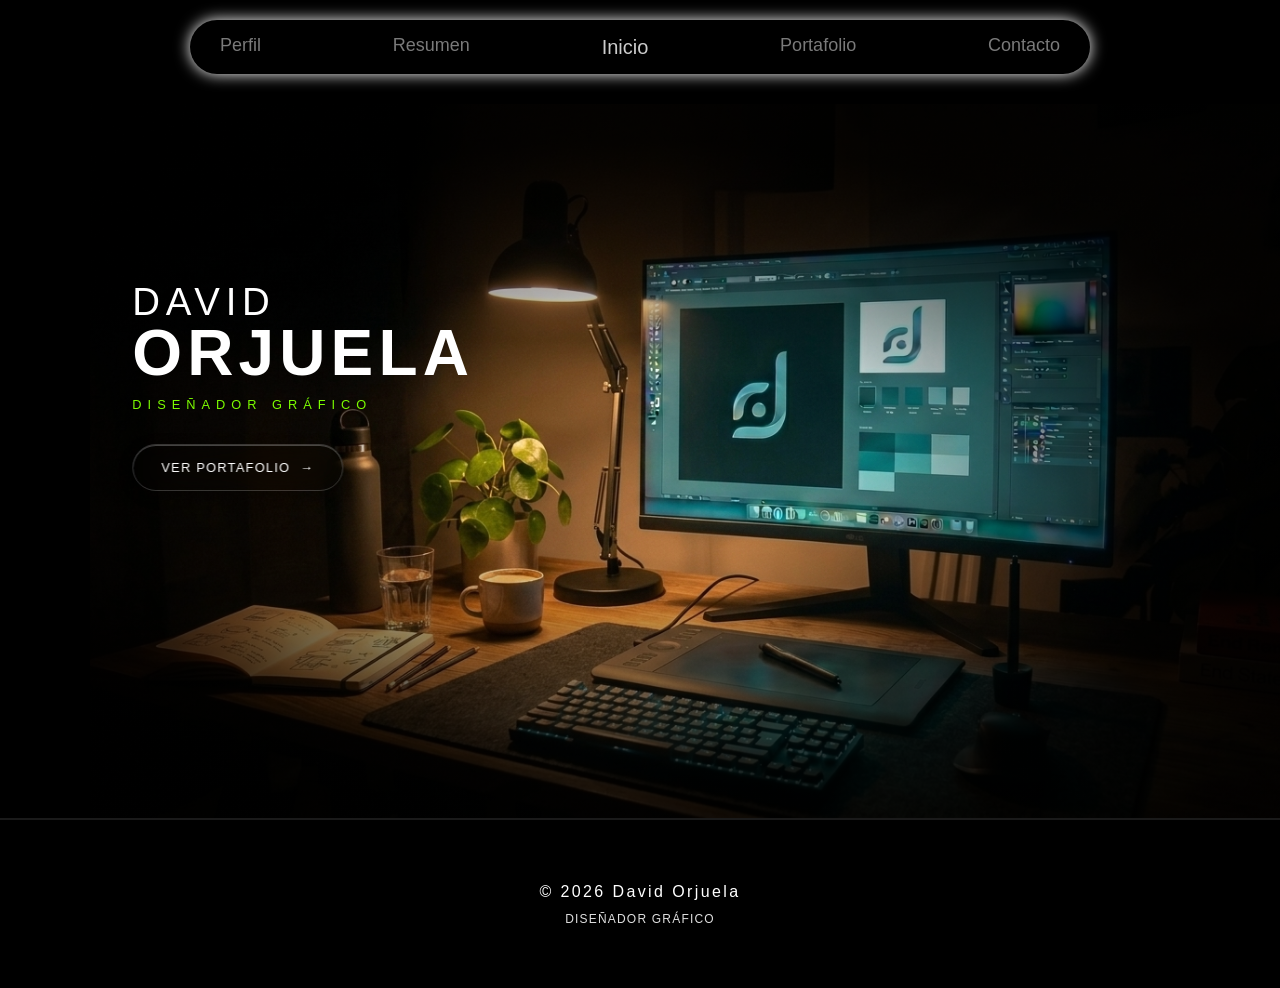
<file: index.html>
<!DOCTYPE html>
<html lang="es">
  <head>
    <meta charset="UTF-8">
    <meta name="viewport" content="width=device-width, initial-scale=1.0">
    <title>David Orjuela — Diseñador Gráfico</title>
    <!-- Bootstrap (solo base responsive) -->
    <link href="https://cdn.jsdelivr.net/npm/bootstrap@5.3.3/dist/css/bootstrap.min.css" rel="stylesheet">
    <!-- CSS propio -->
    <link rel="stylesheet" href="./css/styles.css">
  </head>
  <body>
  <!--
  page-wrapper: flex column + min-height 100vh
  Esto hace que el footer siempre esté debajo de main
  y se mueva junto con la imagen al hacer responsive,
  sin dejar espacio muerto fijo entre los dos.
  -->
    <div class="page-wrapper">
    <!-- ① NAVBAR — SIN CAMBIOS -->
  <header class="nav-wrapper">
    <nav class="nav-pill">
      <button class="hamburger" id="hamburger" aria-label="Abrir menú" aria-expanded="false">
        <span></span>
        <span></span>
        <span></span>
      </button>
        <div class="nav-items" id="nav-items">
          <a href="./page/perfil.html">Perfil</a>
          <a href="./page/resumen.html">Resumen</a>
          <a href="#" class="active">Inicio</a>
          <a href="./page/portafolio.html">Portafolio</a>
          <a href="./page/contacto.html">Contacto</a>
        </div>
    </nav>
  </header>
  <!-- ② HERO -->
  <main>
    <section class="hero">
      <div class="hero-text">
        <h1>DAVID<span>ORJUELA</span></h1>
        <p>Diseñador Gráfico</p>
        <a href="./page/portafolio.html" class="hero-btn">Ver Portafolio</a>
      </div>
      <div class="hero-img-wrap">
        <img src="./medios/inicio/image banner 1.png" alt="Escritorio de diseñador con monitor mostrando el logo de David Orjuela" />
        <div class="hero-overlay" aria-hidden="true"></div>
      </div>
    </section>
  </main>
  <!-- ③ FOOTER — SIN CAMBIOS en el marcado, solo ajuste CSS -->
  <footer class="footer">
    <p class="footer-nombre">© 2026 David Orjuela</p>
    <p class="footer-rol">Diseñador Gráfico</p>
  </footer>
  </div>
    <script src="./js/scripts.js"></script>
  </body>
</html>
</file>
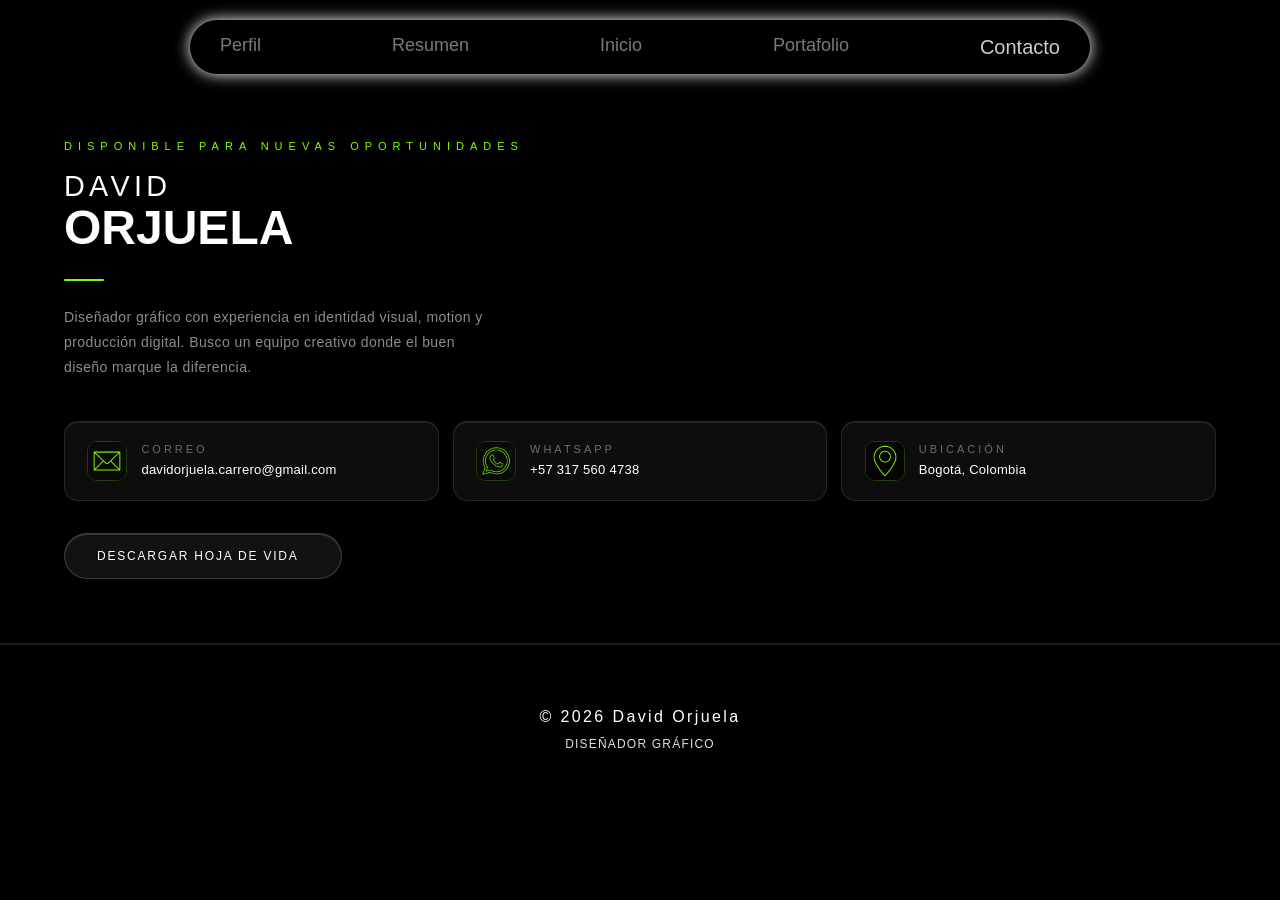
<file: page/contacto.html>
<!DOCTYPE html>
<html lang="es">
  <head>
    <meta charset="UTF-8">
    <meta name="viewport" content="width=device-width, initial-scale=1.0">
    <title>Navbar Creativo</title>
    <!-- Bootstrap (solo base responsive) -->
    <link href="https://cdn.jsdelivr.net/npm/bootstrap@5.3.3/dist/css/bootstrap.min.css" rel="stylesheet">
    <!-- CSS propio -->
    <link rel="stylesheet" href="../css/styles.css">
  </head>
  <body>
  <!-- NAVBAR FLOTANTE -->
  <header class="nav-wrapper">
    <nav class="nav-pill">
      <button class="hamburger" id="hamburger" aria-label="Abrir menú" aria-expanded="false">
        <span></span>
        <span></span>
        <span></span>
      </button>
      <div class="nav-items" id="nav-items">
        <a href="./perfil.html">Perfil</a>
        <a href="./resumen.html">Resumen</a>
        <a href="../index.html">Inicio</a>
        <a href="./portafolio.html">Portafolio</a>
        <a href="#" class="active">Contacto</a>
      </div>  
    </nav>
  </header>
  <main> 
    <section class="contacto">
      <p class="contacto-tag">Disponible para nuevas oportunidades</p>
      <h1 class="contacto-titulo">
      <span>DAVID</span>
      ORJUELA
      </h1>
      <div class="contacto-divider"></div>
        <p class="contacto-desc">
          Diseñador gráfico con experiencia en identidad visual, motion y producción digital.
          Busco un equipo creativo donde el buen diseño marque la diferencia.
        </p>
      <div class="contacto-grid">
      <div class="contacto-card">
        <div class="card-icon"><img src="../medios/contacto/mail.png" alt="correo" /></div>
          <div class="card-info">
            <p>Correo</p>
            <a href="https://mail.google.com/mail/?view=cm&to=davidorjuela.carrero@gmail.com&su=Oportunidad%20laboral" target="_blank">davidorjuela.carrero@gmail.com</a>
          </div>
        </div>
        <div class="contacto-card">
        <div class="card-icon"><img src="../medios/contacto/whatsapp.png" alt="correo" /></div>
        <div class="card-info">
          <p>WhatsApp</p>
          <a href="https://wa.me/573175604738" target="_blank">+57 317 560 4738</a>
        </div>
        </div>
        <div class="contacto-card">
        <div class="card-icon"><img src="../medios/contacto/maps.png" alt="correo" /></div>
        <div class="card-info">
          <p>Ubicación</p>
          <a href="#">Bogotá, Colombia</a>
        </div>
        </div>
        </div>
      <a class="contacto-btn" href="./medios/cv-david-orjuela.pdf" download>
        Descargar hoja de vida <i class="ti ti-download" aria-hidden="true"></i>
      </a>
    </section>
  </main>
  <div>
  <footer class="footer">
    <p class="footer-nombre">© 2026 David Orjuela</p>
    <p class="footer-rol">Diseñador Gráfico</p>
  </footer>
  </div>
  <script src="../js/scripts.js"></script>
  </body>
</html>
</file>
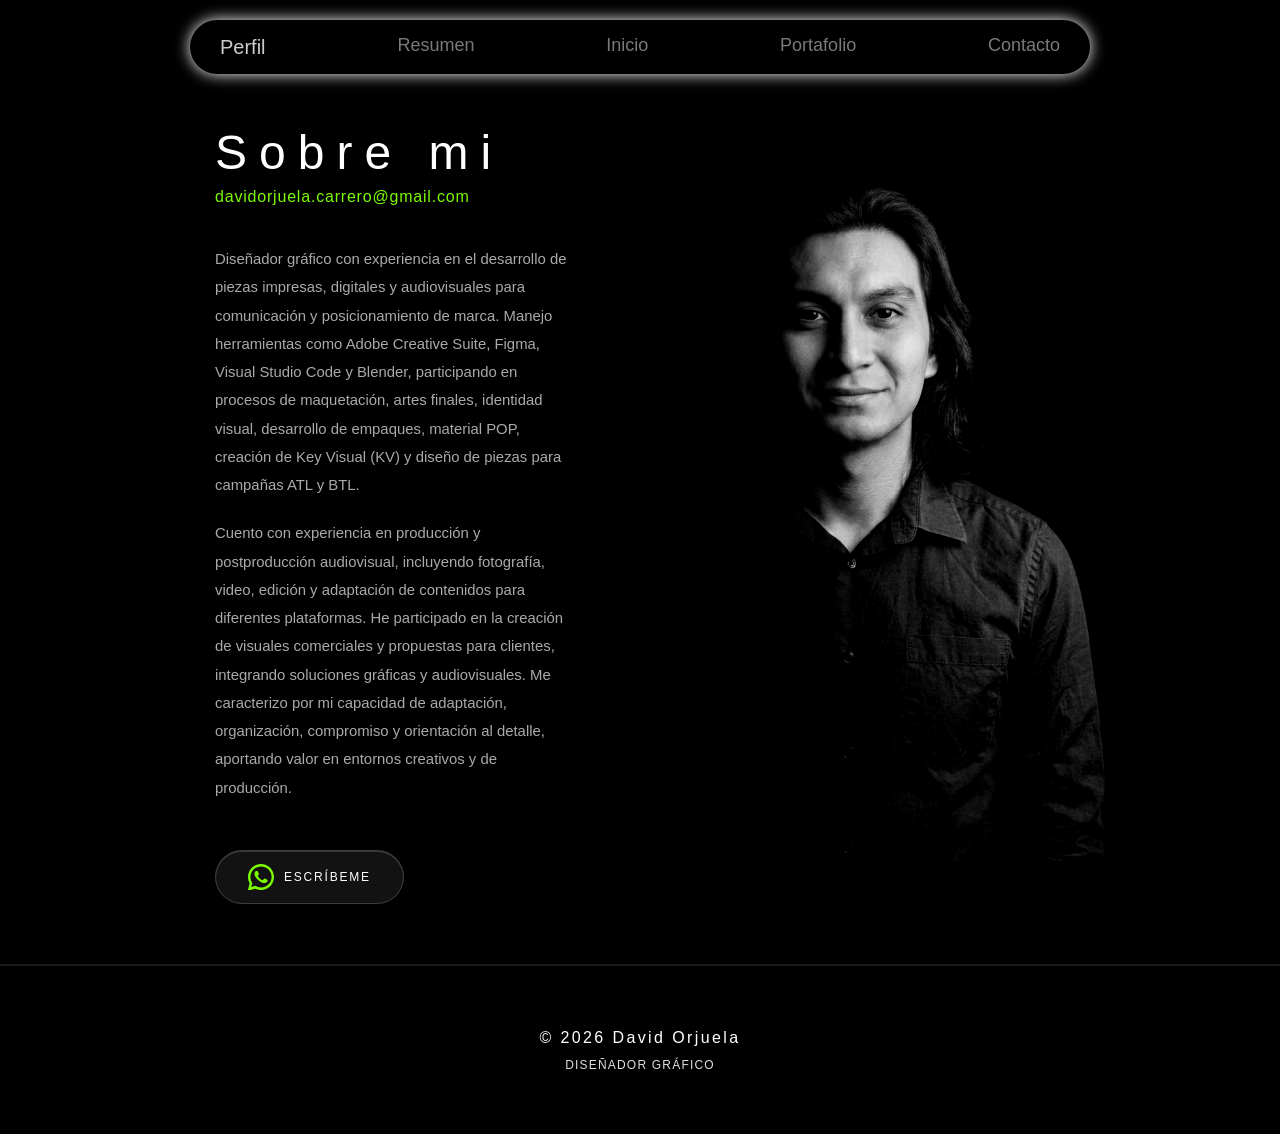
<file: page/perfil.html>
<!DOCTYPE html>
<html lang="es">
  <head>
    <meta charset="UTF-8">
    <meta name="viewport" content="width=device-width, initial-scale=1.0">
    <title>Navbar Creativo</title>
    <!-- Bootstrap (solo base responsive) -->
    <link href="https://cdn.jsdelivr.net/npm/bootstrap@5.3.3/dist/css/bootstrap.min.css" rel="stylesheet">
    <!-- CSS propio -->
    <link rel="stylesheet" href="../css/styles.css">
  </head>
  <body>
  <!-- NAVBAR FLOTANTE -->
  <header class="nav-wrapper">
    <nav class="nav-pill"> 
      <button class="hamburger" id="hamburger" aria-label="Abrir menú" aria-expanded="false">
        <span></span>
        <span></span>
        <span></span>
      </button>
        <div class="nav-items" id="nav-items">
          <a href="#" class="active">Perfil</a>
          <a href="./resumen.html">Resumen</a>
          <a href="../index.html">Inicio</a>
          <a href="./portafolio.html">Portafolio</a>
          <a href="./contacto.html">Contacto</a>
        </div>  
    </nav>
  </header>
  <main>
  <!-- ABOUT -->
    <section class="about-section">
      <div class="about-block">
      <!-- TEXTO izquierda -->
        <div class="about-text">
          <h2 class="about-label">Sobre mi</h2>
          <p class="about-email">davidorjuela.carrero@gmail.com</p>
        <div class="about-bio">
        <p>
          Diseñador gráfico con experiencia en el desarrollo
          de piezas impresas, digitales y audiovisuales para
          comunicación y posicionamiento de marca. Manejo
          herramientas como Adobe Creative Suite, Figma,
          Visual Studio Code y Blender, participando en procesos
          de maquetación, artes finales, identidad visual,
          desarrollo de empaques, material POP, creación
          de Key Visual (KV) y diseño de piezas para campañas ATL y BTL.
        </p>
        <p>
          Cuento con experiencia en producción y postproducción audiovisual,
          incluyendo fotografía, video, edición y adaptación de contenidos
          para diferentes plataformas. He participado en la creación
          de visuales comerciales y propuestas para clientes, integrando
          soluciones gráficas y audiovisuales. Me caracterizo por mi capacidad
          de adaptación, organización, compromiso y orientación al detalle,
          aportando valor en entornos creativos y de producción.
        </p>
      </div>
      <!-- FOOTER BOTÓN WHATSAPP -->
      <div class="wa-boton">
        <a href="https://wa.me/573175604738" target="_blank" class="wa-btn">
          <svg xmlns="http://www.w3.org/2000/svg" viewBox="0 0 24 24" fill="currentColor">
            <path d="M17.472 14.382c-.297-.149-1.758-.867-2.03-.967-.273-.099-.471-.148-.67.15-.197.297-.767.966-.94 1.164-.173.199-.347.223-.644.075-.297-.15-1.255-.463-2.39-1.475-.883-.788-1.48-1.761-1.653-2.059-.173-.297-.018-.458.13-.606.134-.133.298-.347.446-.52.149-.174.198-.298.298-.497.099-.198.05-.371-.025-.52-.075-.149-.669-1.612-.916-2.207-.242-.579-.487-.5-.669-.51-.173-.008-.371-.01-.57-.01-.198 0-.52.074-.792.372-.272.297-1.04 1.016-1.04 2.479 0 1.462 1.065 2.875 1.213 3.074.149.198 2.096 3.2 5.077 4.487.709.306 1.262.489 1.694.625.712.227 1.36.195 1.871.118.571-.085 1.758-.719 2.006-1.413.248-.694.248-1.289.173-1.413-.074-.124-.272-.198-.57-.347z"/>
            <path d="M12 0C5.373 0 0 5.373 0 12c0 2.117.554 4.103 1.523 5.824L.057 23.428a.75.75 0 00.921.921l5.604-1.466A11.945 11.945 0 0012 24c6.627 0 12-5.373 12-12S18.627 0 12 0zm0 21.75a9.75 9.75 0 01-4.964-1.36l-.356-.214-3.688.966.983-3.588-.233-.37A9.75 9.75 0 1112 21.75z"/>
          </svg>
          <span>Escríbeme</span>
        </a>
      </div>
      </div>
      <!-- FOTO derecha -->
      <div class="about-photo">
        <img src="../medios/perfil/david.png" alt="Foto de perfil" />
      </div>
    </section>
  </main>
    </div>
      <footer class="footer">
        <p class="footer-nombre">© 2026 David Orjuela</p>
        <p class="footer-rol">Diseñador Gráfico</p>
      </footer>
    </div>
    <script src="../js/scripts.js"></script>
  </body>
</html>
</file>
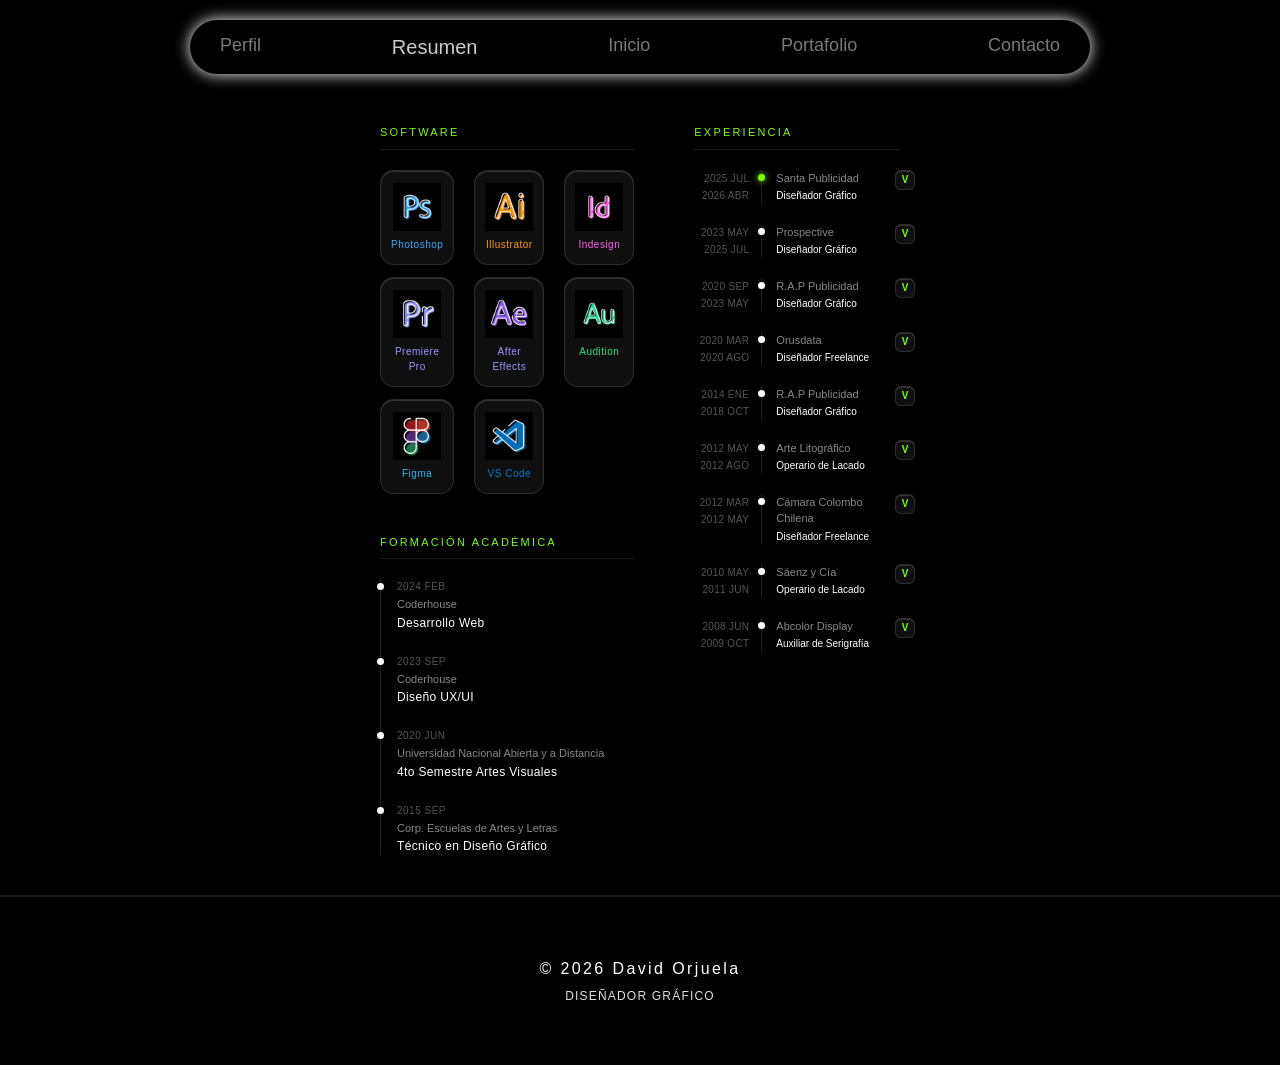
<file: page/resumen.html>
<!DOCTYPE html>
<html lang="es">
  <head>
    <meta charset="UTF-8">
    <meta name="viewport" content="width=device-width, initial-scale=1.0">
    <title>Navbar Creativo</title>
    <!-- Bootstrap (solo base responsive) -->
    <link href="https://cdn.jsdelivr.net/npm/bootstrap@5.3.3/dist/css/bootstrap.min.css" rel="stylesheet">
    <!-- CSS propio -->
    <link rel="stylesheet" href="../css/styles.css">
  </head>
  <body>
  <!-- NAVBAR FLOTANTE -->
  <header class="nav-wrapper">
    <nav class="nav-pill"> 
      <button class="hamburger" id="hamburger" aria-label="Abrir menú" aria-expanded="false">
        <span></span>
        <span></span>
        <span></span>
      </button>
        <div class="nav-items" id="nav-items">
          <a href="./perfil.html">Perfil</a>
          <a href="#"class="active">Resumen</a>
          <a href="../index.html">Inicio</a>
          <a href="./portafolio.html">Portafolio</a>
          <a href="./contacto.html">Contacto</a>
        </div>  
    </nav>
  </header>
  <main>
  <!-- SECCIÓN RESUMEN -->
    <section class="resumen-section">
      <div class="resumen-block">
      <!-- COLUMNA 1 -->
        <div class="col-izq">
        <!-- SOFTWARE -->
          <div class="bloque">
            <p class="sec-title">Software</p>
          <div class="sw-grid">
          <div class="sw-icon">
            <img src="../medios/resumen/ps.png" alt="Photoshop" />
            <span class="sw-ps">Photoshop</span>
          </div>
          <div class="sw-icon">
            <img src="../medios/resumen/ai.png" alt="Illustrator" />
            <span class="sw-ai">Illustrator</span>
          </div>
          <div class="sw-icon">
            <img src="../medios/resumen/id.png" alt="InDesign" />
            <span class="sw-id">Indesign</span>
          </div>
          <div class="sw-icon">
            <img src="../medios/resumen/pr.png" alt="Premiere" />
            <span class="sw-pr">Premiere Pro</span>
          </div>
          <div class="sw-icon">
            <img src="../medios/resumen/ae.png" alt="After Effects" />
            <span class="sw-pr">After Effects</span>
          </div>
          <div class="sw-icon">
            <img src="../medios/resumen/au.png" alt="Audition" />
            <span class="sw-au">Audition</span>
          </div>
          <div class="sw-icon">
            <img src="../medios/resumen/figma.png" alt="Figma" />
            <span class="sw-fg">Figma</span>
          </div>
          <div class="sw-icon">
            <img src="../medios/resumen/vs.png" alt="Visual Studio Code" />
            <span class="sw-vs">VS Code</span>
          </div>
        </div>
      </div>
      <!-- FORMACIÓN -->
      <div class="bloque">
        <p class="sec-title">Formación académica</p>
        <div class="timeline">
          <div class="tl-item">
            <div class="tl-dot"></div>
            <p class="tl-date">2024 FEB</p>
            <p class="tl-place">Coderhouse</p>
            <p class="tl-role">Desarrollo Web</p>
          </div>
          <div class="tl-item">
            <div class="tl-dot"></div>
            <p class="tl-date">2023 SEP</p>
            <p class="tl-place">Coderhouse</p>
            <p class="tl-role">Diseño UX/UI</p>
          </div>
          <div class="tl-item">
            <div class="tl-dot"></div>
            <p class="tl-date">2020 JUN</p>
            <p class="tl-place">Universidad Nacional Abierta y a Distancia</p>
            <p class="tl-role">4to Semestre Artes Visuales</p>
          </div>
          <div class="tl-item">
            <div class="tl-dot"></div>
            <p class="tl-date">2015 SEP</p>
            <p class="tl-place">Corp. Escuelas de Artes y Letras</p>
            <p class="tl-role">Técnico en Diseño Gráfico</p>
          </div>
          </div>
        </div>
      </div>
      <!-- COLUMNA 2 -->
      <div class="col-der">
        <p class="sec-title">Experiencia</p>
      <div class="exp-item exp-actual">
        <div class="exp-dates">
          <span>2025 JUL</span>
          <span>2026 ABR</span>
        </div>
        <div class="exp-info">
          <div class="exp-dot"></div>
          <p class="exp-company">Santa Publicidad</p>
          <p class="exp-role">Diseñador Gráfico</p>
          <button class="exp-toggle" aria-expanded="false">V</button>
          <p class="exp-desc">Desarrollo de propuestas visuales en 3D para campañas, eventos y presentación de productos, así como creación y edición de contenido audiovisual. Diseño de piezas gráficas digitales e impresas, preparación de artes finales para producción y adaptación de materiales a diferentes formatos y canales de comunicación, garantizando calidad visual, viabilidad técnica y coherencia con la identidad de marca.</p>
        </div>
      </div>
      <div class="exp-item">
        <div class="exp-dates">
          <span>2023 MAY</span>
          <span>2025 JUL</span>
        </div>
        <div class="exp-info">
          <div class="exp-dot"></div>
          <p class="exp-company">Prospective</p>
          <p class="exp-role">Diseñador Gráfico</p>
          <button class="exp-toggle" aria-expanded="false">V</button>
          <p class="exp-desc">Desarrollo de piezas gráficas digitales estáticas y contenido audiovisual publicitario (ADS) para campañas en redes sociales, orientadas a la promoción de productos y fortalecimiento de marca en mercados de Perú, Colombia y Panamá. Creación y desarrollo de conceptos visuales (Key Visual - KV) para campañas, lanzamientos y acciones de comunicación, asegurando una identidad gráfica sólida y consistente. Adaptación de contenidos para diferentes formatos y plataformas digitales, garantizando coherencia visual, cumplimiento de lineamientos de marca y optimización del impacto comunicacional en entornos digitales.</p>
        </div>
      </div>
      <div class="exp-item">
        <div class="exp-dates">
          <span>2020 SEP</span>
          <span>2023 MAY</span>
        </div>
        <div class="exp-info">
          <div class="exp-dot"></div>
          <p class="exp-company">R.A.P Publicidad</p>
          <p class="exp-role">Diseñador Gráfico</p>
          <button class="exp-toggle" aria-expanded="false">V</button>
          <p class="exp-desc">Producción y postproducción de material audiovisual para eventos corporativos, comerciales y de marca, incluyendo edición de video, corrección de color, montaje y adaptación de contenidos para diferentes formatos. Desarrollo de piezas gráficas impresas y digitales alineadas con los objetivos de comunicación de cada proyecto, así como creación y desarrollo de conceptos visuales (Key Visual) para eventos, activaciones y acciones BTL, garantizando coherencia gráfica, impacto visual y fortalecimiento de la identidad de marca en todos los puntos de contacto.</p>
        </div>
      </div>
      <div class="exp-item">
        <div class="exp-dates">
          <span>2020 MAR</span>
          <span>2020 AGO</span>
        </div>
        <div class="exp-info">
          <div class="exp-dot"></div>
          <p class="exp-company">Orusdata</p>
          <p class="exp-role">Diseñador Freelance</p>
          <button class="exp-toggle" aria-expanded="false">V</button>
          <p class="exp-desc">Desarrollo de piezas gráficas digitales e impresas orientadas a la promoción y venta de productos, fortaleciendo la comunicación visual y el posicionamiento de marca.</p>
        </div>
      </div>
      <div class="exp-item">
        <div class="exp-dates">
          <span>2014 ENE</span>
          <span>2018 OCT</span>
        </div>
        <div class="exp-info">
          <div class="exp-dot"></div>
          <p class="exp-company">R.A.P Publicidad</p>
          <p class="exp-role">Diseñador Gráfico</p>
          <button class="exp-toggle" aria-expanded="false">V</button>
          <p class="exp-desc">Maquetación y adaptación de material impreso para almacenes de cadena, garantizando el cumplimiento de lineamientos de marca y requerimientos de producción. Desarrollo de packaging para productos, desde la conceptualización gráfica hasta el arte final, así como diseño de piezas publicitarias para campañas ATL y BTL orientadas a fortalecer la visibilidad, comunicación y posicionamiento de marca en diferentes canales.</p>
        </div>
      </div>
      <div class="exp-item">
        <div class="exp-dates">
          <span>2012 MAY</span>
          <span>2012 AGO</span>
        </div>
        <div class="exp-info">
          <div class="exp-dot"></div>
          <p class="exp-company">Arte Litográfico</p>
          <p class="exp-role">Operario de Lacado</p>
          <button class="exp-toggle" aria-expanded="false">V</button>
          <p class="exp-desc">Operario de barnizado UV total y parcial con experiencia en la aplicación de acabados sobre diversos sustratos y gramajes, garantizando calidad, uniformidad y óptimo desempeño en producción gráfica.</p>
        </div>
      </div>
      <div class="exp-item">
        <div class="exp-dates">
          <span>2012 MAR</span>
          <span>2012 MAY</span>
        </div>
        <div class="exp-info">
          <div class="exp-dot"></div>
          <p class="exp-company">Cámara Colombo Chilena</p>
          <p class="exp-role">Diseñador Freelance</p>
          <button class="exp-toggle" aria-expanded="false">V</button>
          <p class="exp-desc">Desarrollo de material POP y piezas impresas para eventos corporativos y reuniones de negocio, asegurando coherencia visual y cumplimiento de los objetivos de comunicación de marca.</p>
        </div>
      </div>
      <div class="exp-item">
        <div class="exp-dates">
          <span>2010 MAY</span>
          <span>2011 JUN</span>
        </div>
        <div class="exp-info">
          <div class="exp-dot"></div>
          <p class="exp-company">Sáenz y Cía</p>
          <p class="exp-role">Operario de Lacado</p>
          <button class="exp-toggle" aria-expanded="false">V</button>
          <p class="exp-desc">Operario de máquina SAKURAI con experiencia en procesos de lacado UV parcial y total, recuperación y revelado de pantallas de serigrafía, garantizando calidad y precisión en acabados gráficos.</p>
        </div>
      </div>
      <div class="exp-item">
        <div class="exp-dates">
          <span>2008 JUN</span>
          <span>2009 OCT</span>
        </div>
        <div class="exp-info">
          <div class="exp-dot"></div>
          <p class="exp-company">Abcolor Display</p>
          <p class="exp-role">Auxiliar de Serigrafía</p>
          <button class="exp-toggle" aria-expanded="false">V</button>
          <p class="exp-desc">Experiencia en serigrafía, policromía, revelado y recuperación de pantallas screen, así como aplicación de barnices UV y acuosos para acabados gráficos de alta calidad.</p>
        </div>
        </div>
        </div>
      </div>
    </section>
  </main>
    <div>
      <footer class="footer">
       <p class="footer-nombre">© 2026 David Orjuela</p>
    <p class="footer-rol">Diseñador Gráfico</p>
  </footer>
  </div>
    <script src="../js/scripts.js"></script>
  </body>
</html>
</file>
<file: css/styles.css>
/* =============================================
   CSS body
   ============================================= */
/* body */
body {
margin: 0;
background: #000000;
font-family: sans-serif;
}




/* =============================================
   CSS navbar 
   ============================================= */
.nav-wrapper {
display: flex;
justify-content: center;
margin-top: 20px;
}
/* NAV ESTILO CÁPSULA */
.nav-pill {
background: #000;
color: white;
border-radius: 50px;
padding: 12px 30px;
width: 90%;
max-width: 900px;
display: flex;
justify-content: space-around;
align-items: center;
box-shadow: 0 0 15px rgb(255, 255, 255);
}
/* LINKS */
.nav-items {
  display: flex;
  justify-content: space-between;
  width: 100%;
}
.nav-items a {
  color: rgba(255,255,255,0.6);
  text-decoration: none;
}
.nav-pill a:hover {
opacity: 1;
color: #7cfc00;
transition: .3s ease;
}
.nav-items a.active {
  color: #fff;
  font-size: 20px;
}
.nav-pill a {
color: white;
text-decoration: none;
font-size: 18px;
opacity: 0.8;
  color: rgba(255, 255, 255, 0.6);
}
/* SECCIONES */
.nav-left,
.nav-right {
display: flex;
gap: 50px;
}




/* =============================================
   CSS index 
   ============================================= */
.page-wrapper {
  display: flex;
  flex-direction: column;
  min-height: 100vh;
  margin: 0;
  padding: 0;
}
/* ── Hero index ──────────────────────────────────── */
.hero {
  position: relative;
  width: 100%;
  /* Sin margin-bottom para que el footer quede pegado */
  margin: 30px 0 0 0;
  /* Elimina cualquier espacio inline debajo de la imagen */
  font-size: 0;
  line-height: 0;
  display: block;
}
.hero img {
  width: 100%;
  height: auto;
  display: block;      
  margin-left: 7%;
}
.hero-img-wrap {
  position: relative;
  width: 100%;
}
/* Gradiente radial index — escala con la imagen usando % en lugar de px */
.hero-overlay {
  position: absolute;
  inset: 0;
  /* El elipse se define en % del contenedor,
     así siempre cubre la imagen completa al hacer responsive */
  background: radial-gradient(
    ellipse 50% 45% at 50% 50%,
    transparent 30%,
    rgba(0, 0, 0, 0.85) 100%
  );
  pointer-events: none;
}
/* ── Texto superpuesto index ─────────────────────── */
/* top: 50% lo centra en la mitad de la imagen
   — bájalo o súbelo ajustando ese valor.
   Con la imagen de fondo el cuadro rojo está
   aproximadamente entre 42 % y 68 % de altura. */
.hero-text {
  position: absolute;
  top: 25%;                      /* ← antes 35%; bajado para coincidir con el cuadro rojo */
  transform: translateY(-50%);
  left: 5%;
  color: white;
  animation: fadeIn 1.2s ease forwards;
  /* Garantiza que el texto nunca supere el borde derecho del monitor (~88% del ancho) */
  max-width: 42%;
  font-size: initial;
  line-height: initial;
  z-index: 1;
}
.hero-text h1 {
  margin: 0 0 8px;
  font-family: 'Barlow', sans-serif;
  font-size: clamp(1.8rem, 3vw, 2.8rem);
  font-weight: 300;
  letter-spacing: 0.15em;
  line-height: 1;
}
.hero-text h1 span {
  display: block;
  font-family: 'Barlow', sans-serif;
  font-weight: 700;
  font-size: clamp(2.5rem, 5vw, 4.5rem);
  letter-spacing: 0.08em;
  line-height: 1;
}
.hero-text p {
  font-family: 'Barlow', sans-serif;
  font-size: clamp(0.7rem, 1vw, 0.85rem);
  letter-spacing: 6px;
  margin: 12px 0 32px;
  color: lawngreen;
  font-weight: 300;
  text-transform: uppercase;
}
/* ── Botón index ─────────────────────────────────── */
.hero-btn {
  display: inline-flex;
  align-items: center;
  gap: 10px;
  text-decoration: none;
  padding: 15px 28px;
  border-radius: 50px;
  font-family: 'Barlow', sans-serif;
  font-size: clamp(0.7rem, 1vw, 0.85rem);
  letter-spacing: 0.1em;
  text-transform: uppercase;
  color: #fff !important;
  background: rgba(255, 255, 255, 0.0) !important;
  backdrop-filter: blur(12px) saturate(120%);
  -webkit-backdrop-filter: blur(12px) saturate(120%);
  border: 1px solid rgba(255, 255, 255, 0.2) !important;
  box-shadow:
    inset 0 1px 0 rgba(255, 255, 255, 0.25),
    0 4px 16px rgba(0, 0, 0, 0.2);
  transition: border-color 0.3s ease, box-shadow 0.3s ease, color 0.3s ease;
}
.hero-btn:hover {
  background: rgba(255, 255, 255, 0.0) !important;
  border-color: rgba(124, 252, 0, 1) !important;
  color: lawngreen !important;
  box-shadow:
    inset 0 0px 0 rgba(235, 231, 231, 1),
    0 4px 50px rgba(124, 252, 0, 0.3);
}
.hero-btn::after {
  content: '→';
  transition: transform 0.3s ease;
}
.hero-btn:hover::after {
  transform: translateX(20px);
}
/* ── Animación index ─────────────────────────────── */
@keyframes fadeIn {
  from {
    transform: translateX(calc(-200% + 20px));
  }
  to {
    transform: translateX(20%);
  }
}




/* =============================================
   CSS prefil 
   ============================================= */
.about-section {
  min-height: 0vh;
  display: flex;
  align-items: center;
  justify-content: center;
  padding: 55px 0px 60px 50px; /* espacio para el navbar flotante */
}
/* Bloque imagen prefil + texto, centrado en pantalla */
.about-block {
  display: flex;
  align-items: center;
  gap: 0px;
  width: 100%;
  max-width: 900px;
  flex-wrap: wrap;
}
/* ── FOTO prefil ── */
.about-photo {
  flex: 0 0 auto;
  width: 60%;
  min-width: 190;
  height: 690px;
}
.about-photo img {
  width: 100%;
  height: 100%;
  object-fit: cover;
  object-position: center top;
  filter: grayscale(100%) contrast(1.05);
  display: block;
}
/* ── TEXTO prefil── */
.about-text {
  flex: 1;
}
.about-label {
  font-family: 'Bebas Neue', sans-serif;
  font-size: 3rem;
  letter-spacing: 0.25em;
  color: #ffffff;
  margin: 0 20 20px;
  line-height: 1;
}
.about-email {
  font-family: 'Barlow', sans-serif;
  font-size: 1rem;
  letter-spacing: 0.05em;
  color: #7cfc00;
  font-weight: 300;
  margin-bottom: 36px;
}
.about-bio {
  font-family: 'Barlow', sans-serif;
  font-size: 0.93rem;
  line-height: 1.9;
  color: #aaa;
  font-weight: 300;
}
.about-bio p {
  margin-bottom: 20px;
}
.wa-boton {
  margin-top: 48px;
  position: static;
}
.wa-btn {
display: inline-flex;
  align-items: center;
  gap: 10px;
  padding: 13px 32px;
  border-radius: 50px;
  font-family: 'Barlow', sans-serif;
  font-size: 12px;
  letter-spacing: 0.15em;
  text-transform: uppercase;
  color: #fff;
  text-decoration: none;
  background: rgba(255, 255, 255, 0.07) !important;
  border: 1px solid rgba(255, 255, 255, 0.18) !important;
  box-shadow: inset 0 1px 0 rgba(255, 255, 255, 0.15), 0 4px 16px rgba(0, 0, 0, 0.2);
  backdrop-filter: blur(10px);
  -webkit-backdrop-filter: blur(10px);
  transition: border-color 0.3s ease, box-shadow 0.3s ease, color 0.3s ease;
}
.wa-btn svg {
  width: 26px;
  height: 26px;
  color: lawngreen;
  flex-shrink: 0;
}
.wa-btn:hover {
  background: rgba(255, 255, 255, 0.07) !important;
  border-color: rgba(124, 252, 0, 1) !important;
  color: lawngreen !important;
  box-shadow: inset 0 1px 0 rgba(255, 255, 255, 0.2), 0 4px 50px rgba(124, 252, 0, 0.3);
}




/* =============================================
   CSS resumen 
   ============================================= */
.resumen-section {
  min-height: auto;
  display: flex;
  align-items: flex-start;
  justify-content: center;
  padding: 50px 20px 0px;
}
.resumen-block {
  display: grid;
  grid-template-columns: 1fr 1fr;
  gap: 60px;
  width: 100%;
  max-width: 520px;
  margin: 0 auto;
}
.bloque {
  margin-bottom: 40px;
}
.sec-title {
  font-family: 'Barlow', sans-serif;
  font-size: 11px;
  letter-spacing: 0.2em;
  text-transform: uppercase;
  color: lawngreen;
  margin-bottom: 20px;
  padding-bottom: 8px;
  border-bottom: 1px solid #1a1a1a;
}
/* SOFTWARE */
.sw-grid {
  display: grid;
  grid-template-columns: repeat(3, 1fr);
  gap: 12px 20px;
  max-width: 300px;
  margin: 0 auto;
}
.sw-icon {
  display: flex;
  flex-direction: column;
  align-items: center;
  gap: 6px;
  padding: 12px 10px;
  border-radius: 14px;
  cursor: default;
  /* Cristal mate */
  background: rgba(255, 255, 255, 0.06);
  backdrop-filter: blur(10px) saturate(120%);
  -webkit-backdrop-filter: blur(10px) saturate(120%);
  border: 1px solid rgba(255, 255, 255, 0.12);
  box-shadow:
    inset 0 1px 0 rgba(255, 255, 255, 0.15),
    0 4px 12px rgba(0, 0, 0, 0.2);
  transition: border-color 0.3s ease, box-shadow 0.3s ease, background 0.3s ease;
}
.sw-icon img {
  width: 48px;
  height: 48px;
  object-fit: contain;
}
.sw-icon span {
  text-align: center;
  font-family: 'Barlow', sans-serif;
  font-size: 10px;
  letter-spacing: 0.05em;
}
/* ── Colores de texto ── */
.sw-ps { color: #31a8ff; }
.sw-ai { color: #ff9a00; }
.sw-id { color: #ff61f6; }
.sw-pr { color: #9999ff; }
.sw-ae { color: #9966ff; }
.sw-au { color: #19e68c; }
.sw-fg { color: #1abcfe; }
.sw-vs { color: #007acc; }
/* ── Hover con color característico de cada marca ── */
.sw-icon:has(.sw-ps):hover {
  border-color: rgba(49, 168, 255, 1);
  box-shadow: inset 0 1px 0 rgba(255,255,255,0.2), 0 4px 40px rgba(49, 168, 255, 0.5);
  background: rgba(49, 168, 255, 0.08);
}
.sw-icon:has(.sw-ai):hover {
  border-color: rgba(255, 154, 0, 1);
  box-shadow: inset 0 1px 0 rgba(255,255,255,0.2), 0 4px 40px rgba(255, 154, 0, 0.5);
  background: rgba(255, 154, 0, 0.08);
}
.sw-icon:has(.sw-id):hover {
  border-color: rgba(255, 97, 246, 1);
  box-shadow: inset 0 1px 0 rgba(255,255,255,0.2), 0 4px 40px rgba(255, 97, 246, 0.5);
  background: rgba(255, 97, 246, 0.08);
}
.sw-icon:has(.sw-pr):hover {
  border-color: rgba(153, 153, 255, 1);
  box-shadow: inset 0 1px 0 rgba(255,255,255,0.2), 0 4px 40px rgba(153, 153, 255, 0.5);
  background: rgba(153, 153, 255, 0.08);
}
.sw-icon:has(.sw-ae):hover {
  border-color: rgba(153, 102, 255, 1);
  box-shadow: inset 0 1px 0 rgba(255,255,255,0.2), 0 4px 40px rgba(153, 102, 255, 0.5);
  background: rgba(153, 102, 255, 0.08);
}
.sw-icon:has(.sw-au):hover {
  border-color: rgba(25, 230, 140, 1);
  box-shadow: inset 0 1px 0 rgba(255,255,255,0.2), 0 4px 40px rgba(25, 230, 140, 0.5);
  background: rgba(25, 230, 140, 0.08);
}
.sw-icon:has(.sw-fg):hover {
  border-color: rgba(26, 188, 254, 1);
  box-shadow: inset 0 1px 0 rgba(255,255,255,0.2), 0 4px 40px rgba(26, 188, 254, 0.5);
  background: rgba(26, 188, 254, 0.08);
}
.sw-icon:has(.sw-vs):hover {
  border-color: rgba(0, 122, 204, 1);
  box-shadow: inset 0 1px 0 rgba(255,255,255,0.2), 0 4px 40px rgba(0, 122, 204, 0.5);
  background: rgba(0, 122, 204, 0.08);
}
.sw-ps{
  color: #31a8ff;
}
.sw-ai{
  color: #ff9a00;
}
.sw-id{
  color: #ff61f6;
}
.sw-pr{
  color: #9999ff;
}
.sw-ae{
  color: #9966ff;
}
.sw-au{
  color: #19e68c;
}
.sw-fg{
  color: #1abcfe;
}
.sw-vs{
  color: #007acc;
}
/* TIMELINE FORMACIÓN */
.timeline {
  border-left: 1px solid #222;
  padding-left: 16px;
}
.tl-item {
  position: relative;
  margin-bottom: 22px;
}
.tl-dot {
  width: 7px;
  height: 7px;
  border-radius: 50%;
  background: #fff;
  position: absolute;
  left: -20px;
  top: 4px;
}
.tl-date {
  font-size: 10px;
  color: #555;
  letter-spacing: 0.05em;
  margin: 0 0 2px;
}
.tl-place {
  font-size: 11px;
  color: #888;
  margin: 0 0 1px;
}
.tl-role {
  font-size: 12px;
  color: #fff;
  font-weight: 400;
  margin: 0;
  letter-spacing: 0.03em;
}
/* EXPERIENCIA */
.exp-item {
  display: grid;
  grid-template-columns: 55px 1fr;
  gap: 12px;
  margin-bottom: 20px;
  align-items: start;
}
.exp-dates {
  display: flex;
  flex-direction: column;
  font-size: 10px;
  color: #555;
  text-align: right;
  line-height: 1.7;
  letter-spacing: 0.03em;
}
.exp-info {
  position: relative;
  border-left: 1px solid #222;
  padding-left: 14px;
}
.exp-dot {
  width: 7px;
  height: 7px;
  border-radius: 50%;
  background: #fff;
  position: absolute;
  left: -4px;
  top: 4px;
}
.exp-actual .exp-dot {
  background: lawngreen;
  box-shadow: 0 0 6px lawngreen;
}
.exp-company {
  font-size: 11px;
  color: #888;
  margin: 0 0 2px;
}
.exp-role {
  font-size: 10px;
  color: #fff;
  font-weight: 400;
  margin: 0;
}
/* ── Flecha y descripción experiencia ── */
.exp-info {
  position: relative;
}
.exp-toggle {
  position: absolute;
  top: 0;
  right: -15px;
  background: rgba(255, 255, 255, 0.06);
  border: 1px solid rgba(255, 255, 255, 0.12);
  border-radius: 6px;
  width: 20px;
  height: 20px;
  display: flex;
  align-items: center;
  justify-content: center;
  cursor: pointer;
  padding: 0;
  color: lawngreen;
  font-size: 10px;
  font-weight: 700;
  transition: transform 0.3s ease, border-color 0.3s ease;
  box-shadow: inset 0 1px 0 rgba(255, 255, 255, 0.15);
}
.exp-toggle:hover {
  border-color: rgba(124, 252, 0, 0.5);
  background: rgba(124, 252, 0, 0.08);
}
.exp-toggle.open {
  transform: rotate(180deg);
}
.exp-toggle.open {
  transform: rotate(180deg);
}
.exp-desc {
  display: none;
  font-size: 12px;
  color: #dbdbdb;
  line-height: 1.6;
  margin: 6px 0 0 0;
  padding: 8px 10px;
  background: rgba(15, 15, 15, 0.97);
  border-radius: 6px;
  border: 1px solid rgba(255, 255, 255, 0.08);
  position: relative;
  left: 0;
  right: -120px;
  width: calc(100% + 120px);
  z-index: 10;
}
.exp-desc.open {
  display: block;
}
.col-der {
  overflow: visible;
}
.resumen-block {
  overflow: visible;
}




/* =============================================
   CSS portafolio
   ============================================= */
.portafolio {
  padding: 3rem 5% 2%;
  font-family: 'Barlow', sans-serif;
}
.port-header {
  display: flex;
  justify-content: space-between;
  align-items: center;
  margin-bottom: 1.2rem;
}
.port-tag {
  font-size: 11px;
  letter-spacing: 5px;
  color: lawngreen;
  text-transform: uppercase;
}
/* ── Botones nav ── */
.nav-row { display: flex; gap: 8px; }
.nav-btn {
  width: 34px;
  height: 34px;
  border-radius: 50%;
  background: rgba(255, 255, 255, 0.05);
  border: 1px solid lab(88.88% -67.86 84.95);
  color: rgba(255, 255, 255, 0.6);
  display: flex;
  align-items: center;
  justify-content: center;
  cursor: pointer;
  font-size: 14px;
  transition: border-color 0.2s, color 0.2s;
}
.nav-btn:hover {
  border-color: lab(88.88% -67.86 84.95);
  color: lawngreen;
}
/* ── Track ── */
.track-wrap { overflow: hidden; }
.port-track {
  display: flex;
  gap: 14px;
  transition: transform 0.5s cubic-bezier(0.25, 0.46, 0.45, 0.94);
}
/* ── Tarjeta ── */
.port-card {
  flex: 0 0 400px;
  border-radius: 16px;
  border: 1px solid rgba(255, 255, 255, 0.08);
  background: rgba(255, 255, 255, 0.04);
  overflow: hidden;
  cursor: pointer;
  transition: border-color 0.1s;
}
.port-card:hover {
  border-color: rgba(124, 252, 0, 1);
  box-shadow: inset 0 1px 0 rgba(255, 255, 255, 0.2), 0 4px 50px rgba(124, 252, 0, 0.5);
}
/* ── Área 3D ── */
.card-3d {
  height: 400px;
  display: flex;
  align-items: center;
  justify-content: center;
  background: rgba(255, 255, 255, 0.03);
  border-bottom: 1px solid rgba(255, 255, 255, 0.06);
  perspective: 400px;
  overflow: hidden;
}
.obj3d {
  width: 90px;
  height: 90px;
  position: relative;
  transform-style: preserve-3d;
  animation: spin3d 4s cubic-bezier(0.4, 0, 0.2, 1) infinite;
}
/* Velocidades distintas por tarjeta */
.port-card:nth-child(2) .obj3d { animation-duration: 5s; }
.port-card:nth-child(3) .obj3d { animation-duration: 3.5s; }
.port-card:nth-child(4) .obj3d { animation-duration: 4.5s; }
.port-card:nth-child(5) .obj3d { animation-duration: 6s; }
.port-card:nth-child(6) .obj3d { animation-duration: 4s; animation-direction: reverse;
}
@keyframes spin3d {
  0%   { transform: rotateY(0deg) rotateX(-50deg); }
  100% { transform: rotateY(360deg) rotateX(-50deg); }
}
/* ── Caras del cubo ── */
.face {
  position: absolute;
  width: 90px;
  height: 90px;
  border-radius: 10px;
  display: flex;
  align-items: center;
  justify-content: center;
  font-size: 28px;
  border: 1px solid rgba(124, 252, 0, 0.25);
}
.face.front  { background: rgba(124,252,0,0.08); transform: translateZ(45px);              color: lawngreen; }
.face.back   { background: rgba(124,252,0,0.04); transform: rotateY(180deg) translateZ(45px); color: rgba(124,252,0,0.4); }
.face.left   { background: rgba(124,252,0,0.03); transform: rotateY(-90deg) translateZ(45px); color: rgba(124,252,0,0.2); }
.face.right  { background: rgba(124,252,0,0.03); transform: rotateY(90deg)  translateZ(45px); color: rgba(124,252,0,0.2); }
.face.top    { background: rgba(124,252,0,0.05); transform: rotateX(90deg)  translateZ(45px); color: rgba(124,252,0,0.3); }
.face.bottom { background: rgba(124,252,0,0.02); transform: rotateX(-90deg) translateZ(45px); color: rgba(124,252,0,0.1); }

/* ── Info inferior ── */
.card-body { padding: 12px 14px; }

.card-cat {
  font-size: 9px;
  letter-spacing: 3px;
  text-transform: uppercase;
  color: lawngreen;
  margin-bottom: 4px;
}
.card-name {
  font-size: 13px;
  font-weight: 700;
  color: #fff;
  margin-bottom: 4px;
}
.card-desc {
  font-size: 10px;
  color: rgba(255, 255, 255, 0.5);
  line-height: 1.5;
}
/* ── Dots ── */
.port-dots {
  display: flex;
  justify-content: center;
  gap: 6px;
  margin-top: 1.2rem;
}
.port-dots .dot {
  width: 6px;
  height: 6px;
  border-radius: 50%;
  background: rgba(255, 255, 255, 0.2);
  cursor: pointer;
  transition: all 0.25s;
}
.port-dots .dot.active {
  background: lawngreen;
  width: 18px;
  border-radius: 3px;
}
/* ── Duo estático ── */
.duo-grid {
  display: grid;
  grid-template-columns: 1fr 1fr;
  gap: 14px;
}
.duo-card {
  border-radius: 16px;
  border: 1px solid rgba(255, 255, 255, 0.08);
  background: rgba(255, 255, 255, 0.04);
  overflow: hidden;
  cursor: pointer;
  transition: border-color 0.1s;
}
.duo-card:hover {
  border-color: rgba(124, 252, 0, 1);
  box-shadow: inset 0 1px 0 rgba(255, 255, 255, 0.2), 0 4px 50px rgba(124, 252, 0, 0.5);
}
.duo-title {
  font-family: 'Barlow', sans-serif;
  font-size: 11px;
  letter-spacing: 4px;
  text-transform: uppercase;
  color: lawngreen;
  padding: 14px 14px 0;
}




/* =============================================
   CSS contacto 
   ============================================= */
.contacto {
  padding: 4rem 5%;
  color: #fff;
  font-family: 'Barlow', sans-serif;
}
.contacto-tag {
  font-size: 11px;
  letter-spacing: 6px;
  color: lawngreen;
  text-transform: uppercase;
  margin-bottom: 1rem;
}
.contacto-titulo {
  font-size: clamp(2rem, 4vw, 3rem);
  font-weight: 700;
  line-height: 1.1;
  margin: 0 0 0.5rem;
}
.contacto-titulo span {
  font-weight: 300;
  font-size: clamp(1.2rem, 2.5vw, 1.8rem);
  display: block;
  letter-spacing: 0.15em;
}
.contacto-divider {
  width: 40px;
  height: 2px;
  background: lawngreen;
  margin: 1.5rem 0;
  border-radius: 2px;
}
.contacto-desc {
  font-size: 14px;
  color: rgba(255, 255, 255, 0.55);
  line-height: 1.8;
  max-width: 420px;
  margin: 1.5rem 0 2.5rem;
  letter-spacing: 0.03em;
}
/* ── Grid de tarjetas ── */
.contacto-grid {
  display: grid;
  grid-template-columns: repeat(3, 1fr);
  gap: 14px;
  margin-bottom: 2rem;
}
.contacto-card{
  background: rgba(255, 255, 255, 0.05);
  border: 1px solid rgba(255, 255, 255, 0.1);
  border-radius: 14px;
  padding: 1.2rem 1.4rem;
  display: flex;
  align-items: center;
  gap: 14px;
  box-shadow: inset 0 1px 0 rgba(255, 255, 255, 0.08);
  cursor: default;
  transition: border-color 0.3s ease, background 0.3s ease;
}
.contacto-card:hover {
  box-shadow: inset 0 1px 0 rgba(255, 255, 255, 0.2), 0 4px 50px rgba(124, 252, 0, 0.3);
  border-color: rgba(124, 252, 0, 1);
  background: rgba(124, 252, 0, 0.05);
}
.card-icon img {
  width: 100%;
  height: 100%;
  object-fit: cover;
  border-radius: 8px;
}
.card-icon{
  width: 40px;
  height: 40px;
  border-radius: 10px;
  background-image: url(/medios/contacto/);
  border: 1px solid rgba(124, 252, 0, 0.2);
  display: flex;
  align-items: center;
  justify-content: center;
  flex-shrink: 0;
  font-size: 18px;
  color: lawngreen;
}
.card-info p {
  margin: 0;
  font-size: 11px;
  color: rgba(255, 255, 255, 0.4);
  letter-spacing: 3px;
  text-transform: uppercase;
}
.card-info a {
  font-size: 13px;
  color: #fff;
  text-decoration: none;
  font-weight: 400;
  letter-spacing: 0.02em;
  transition: color 0.3s ease;
}
.card-info a:hover {
  color: lawngreen;
}
/* ── Botón CV ── */
.contacto-btn {
  display: inline-flex;
  align-items: center;
  gap: 10px;
  padding: 13px 32px;
  border-radius: 50px;
  font-family: 'Barlow', sans-serif;
  font-size: 12px;
  letter-spacing: 0.15em;
  text-transform: uppercase;
  color: #fff;
  text-decoration: none;
  background: rgba(255, 255, 255, 0.07) !important;
  border: 1px solid rgba(255, 255, 255, 0.18) !important;
  box-shadow: inset 0 1px 0 rgba(255, 255, 255, 0.15), 0 4px 16px rgba(0, 0, 0, 0.2);
  backdrop-filter: blur(10px);
  -webkit-backdrop-filter: blur(10px);
  transition: border-color 0.3s ease, box-shadow 0.3s ease, color 0.3s ease;
}
.contacto-btn:hover {
  background: rgba(255, 255, 255, 0.07) !important;
  border-color: rgba(124, 252, 0, 1) !important;
  color: lawngreen !important;
  box-shadow: inset 0 1px 0 rgba(255, 255, 255, 0.2), 0 4px 50px rgba(124, 252, 0, 0.3);
}





/* =============================================
   CSS footer 
   ============================================= */
.footer {
  text-align: center;
  padding: 60px 0px;
  border-top: 2px solid #1a1a1a;
  margin-top: 0px;
}
.footer-nombre {
  font-family: 'Bebas Neue', sans-serif;
  font-size: 1rem;
  letter-spacing: 0.15em;
  color: #fff;
  margin-bottom: 6px;
}
.footer-rol {
  font-family: 'Barlow', sans-serif;
  font-size: 0.75rem;
  font-weight: 300;
  color: #dfdfdf;
  letter-spacing: 0.1em;
  text-transform: uppercase;
  margin: 0;
}
.page-wrapper {
  display: flex;
  flex-direction: column;
  min-height: 0vh;
}
main {
  flex: 1;
}




/* =============================================
   CSS responsive navbar
   ============================================= */
   /* ── Hamburguesa ── */
.hamburger {
  display: none;
  flex-direction: column;
  gap: 5px;
  background: none;
  border: none;
  cursor: pointer;
  padding: 4px;
  box-shadow: none !important;
}
.hamburger span {
  display: block;
  width: 24px;
  height: 2px;
  background: white;
  border-radius: 2px;
  transition: transform 0.3s ease, opacity 0.3s ease;
}
.hamburger.open span:nth-child(1) { transform: translateY(7px) rotate(45deg); }
.hamburger.open span:nth-child(2) { opacity: 0; }
.hamburger.open span:nth-child(3) { transform: translateY(-7px) rotate(-45deg); }

@media (max-width: 640px) {
  .nav-pill {
    flex-direction: column;
    align-items: flex-start;      /* ← todo a la izquierda */
    border-radius: 24px;
    padding: 10px 16px;
    width: auto;                  /* ← se ajusta al contenido */
    min-width: unset;             /* ← elimina el 90% de ancho */
  }
  .nav-wrapper {
    justify-content: flex-start;
    padding-left: 20px;
  }
  .hamburger {
    display: flex;
    align-self: flex-start;
  }
  .nav-items {
    display: none;
    flex-direction: column;
    align-items: flex-start;      /* ← links a la izquierda */
    gap: 4px;
    padding-top: 10px;
    padding-bottom: 4px;
    width: 160px;                 /* ← ancho fijo al abrir */
  }
  .nav-items.open {
    display: flex;
  }
  .nav-items a {
    font-size: 16px;
    padding: 9px 0;
    width: 100%;
    text-align: left;             /* ← texto a la izquierda */
  }
  .nav-items a.active {
    font-size: 16px;
  }
}




/* =============================================
   CSS responsive index
   ============================================= */
@media (max-width: 640px) {
  .hero {
    display: flex;
    flex-direction: column;
    margin-top: 16px;
    font-size: initial;
    line-height: initial;
  }
  .hero-img-wrap {
    position: relative;
    width: 100%;
  }
  .hero-img-wrap img {
    width: 100%;
    display: block;
    margin-left: 0;
  }
  .hero-overlay {
    position: absolute;
    inset: 0;
  }
  .hero-text {
    position: static;
    transform: none !important;
    max-width: 100%;
    padding: 24px 20px 16px;
    animation: none;
    text-align: center;
    display: flex;
    flex-direction: column;
    align-items: center;
  }
  .hero-text h1 {
    font-size: 2rem;
  }
  .hero-text h1 span {
    font-size: 3rem;
  }
  .hero-text p {
    font-size: 0.7rem;
    margin: 8px 0 20px;
  }
  .hero-btn {
    font-size: 0.75rem;
    padding: 12px 22px;
  }
}




/* =============================================
   CSS responsive resumen
   ============================================= */
@media (max-width: 640px) {
  .resumen-section {
    padding: 30px 16px 0px;
  }
  .resumen-block {
    grid-template-columns: 1fr;
    gap: 0;
    max-width: 100%;
  }
  .sec-title {
    text-align: center;
    width: 80%;
    margin: 0 auto 20px;
  }
  .col-izq,
  .col-der {
    display: flex;
    flex-direction: column;
    align-items: center;
  }
  .bloque {
    margin-bottom: 50px;
    width: 100%;
  }
  .sw-grid {
    grid-template-columns: repeat(3, 1fr);
    gap: 8px;
    width: 100%;
    box-sizing: border-box;
  }
  .sw-icon {
    aspect-ratio: 1 / 1;
    display: flex;
    flex-direction: column;
    align-items: center;
    justify-content: center;
    min-width: 0;
  }
  .sw-icon img {
    width: 36px;
    height: 36px;
  }
  .sw-icon span {
    font-size: 10px;
    text-align: center;
  }
  .timeline {
    padding-left: 40px;
    width: fit-content;
    margin: 0 auto;
  }
  .col-der {
    width: 100%;
  }
  .exp-desc {
    position: static !important;
    width: 97% !important;
    right: auto !important;
    box-sizing: border-box !important;
  }
  .exp-item {
    grid-template-columns: 72px 1fr;
    width: 280px;
    margin: 0 auto 20px;
  }
  .exp-dates {
    text-align: right;
  }
  .exp-info {
    border-left: 1px solid #222;
    padding-left: 14px;
  }
}
  /* ── Software siempre encendido en móvil ── */
@media (max-width: 640px) {
  .sw-icon:has(.sw-ps) {
    border-color: rgba(49, 168, 255, 1);
    box-shadow: inset 0 1px 0 rgba(255,255,255,0.2), 0 4px 40px rgba(49, 168, 255, 0.5);
    background: rgba(49, 168, 255, 0.08);
  }
  .sw-icon:has(.sw-ai) {
    border-color: rgba(255, 154, 0, 1);
    box-shadow: inset 0 1px 0 rgba(255,255,255,0.2), 0 4px 40px rgba(255, 154, 0, 0.5);
    background: rgba(255, 154, 0, 0.08);
  }
  .sw-icon:has(.sw-id) {
    border-color: rgba(255, 97, 246, 1);
    box-shadow: inset 0 1px 0 rgba(255,255,255,0.2), 0 4px 40px rgba(255, 97, 246, 0.5);
    background: rgba(255, 97, 246, 0.08);
  }
  .sw-icon:has(.sw-pr) {
    border-color: rgba(153, 153, 255, 1);
    box-shadow: inset 0 1px 0 rgba(255,255,255,0.2), 0 4px 40px rgba(153, 153, 255, 0.5);
    background: rgba(153, 153, 255, 0.08);
  }
  .sw-icon:has(.sw-ae) {
    border-color: rgba(153, 102, 255, 1);
    box-shadow: inset 0 1px 0 rgba(255,255,255,0.2), 0 4px 40px rgba(153, 102, 255, 0.5);
    background: rgba(153, 102, 255, 0.08);
  }
  .sw-icon:has(.sw-au) {
    border-color: rgba(25, 230, 140, 1);
    box-shadow: inset 0 1px 0 rgba(255,255,255,0.2), 0 4px 40px rgba(25, 230, 140, 0.5);
    background: rgba(25, 230, 140, 0.08);
  }
  .sw-icon:has(.sw-fg) {
    border-color: rgba(26, 188, 254, 1);
    box-shadow: inset 0 1px 0 rgba(255,255,255,0.2), 0 4px 40px rgba(26, 188, 254, 0.5);
    background: rgba(26, 188, 254, 0.08);
  }
  .sw-icon:has(.sw-vs) {
    border-color: rgba(0, 122, 204, 1);
    box-shadow: inset 0 1px 0 rgba(255,255,255,0.2), 0 4px 40px rgba(0, 122, 204, 0.5);
    background: rgba(0, 122, 204, 0.08);
  }
}





/* =============================================
   CSS responsive perfil
   ============================================= */
@media (max-width: 640px) {
  .about-section {
    padding: 24px 20px 40px 20px;
  }
  .about-block {
    flex-direction: column;
    gap: 24px;
  }
  .about-text {
    width: 100%;
    text-align: left;
    padding: 20px 20px 0px 30px; 
  }
  .about-photo {
    width: 100%;
    height: auto;
  }
  .about-photo img {
    width: 100%;
    height: auto;
    object-fit: contain;
  }
}   




/* =============================================
   CSS responsive contacto
   ============================================= */
/* ── Responsive ── */
@media (max-width: 640px) {
  .contacto-grid {
    grid-template-columns: 1fr;
    max-width: 100%;
    margin: 0 0 2rem 0;
  }
  .contacto-card {
    justify-content: flex-start;
  }
  .contacto-btn {
    display: inline-flex;
    justify-content: flex-start;
    max-width: 100%;
    margin: 0;
  }
}




/* =============================================
   CSS responsive portafolio
   ============================================= */
   @media (max-width: 640px) {
  .portafolio {
    padding: 2rem 3% 0;
  }
  /* ── Carrusel: 2 tarjetas visibles ── */
  .port-card {
    flex: 0 0 calc(50vw - 20px);
  }
  .card-3d {
    height: 250px;
  }
  .card-3d model-viewer {
    width: 100% !important;
    height: 250px !important;
  }
  /* ── Duo grid: 2 por fila ── */
  .duo-grid {
    grid-template-columns: 1fr 1fr;
    gap: 8px;
  }
  .duo-card .card-3d {
    height: 160px;
  }
  .duo-card .card-3d model-viewer {
    width: 100% !important;
    height: 250px !important;
  }
  .card-body {
    padding: 8px 10px;
  }
  .card-cat {
    font-size: 7px;
    letter-spacing: 2px;
  }
  .card-name {
    font-size: 11px;
  }
  .card-desc {
    font-size: 9px;
  }
  .duo-title {
    font-size: 9px;
    letter-spacing: 3px;
  }
}
</file>
